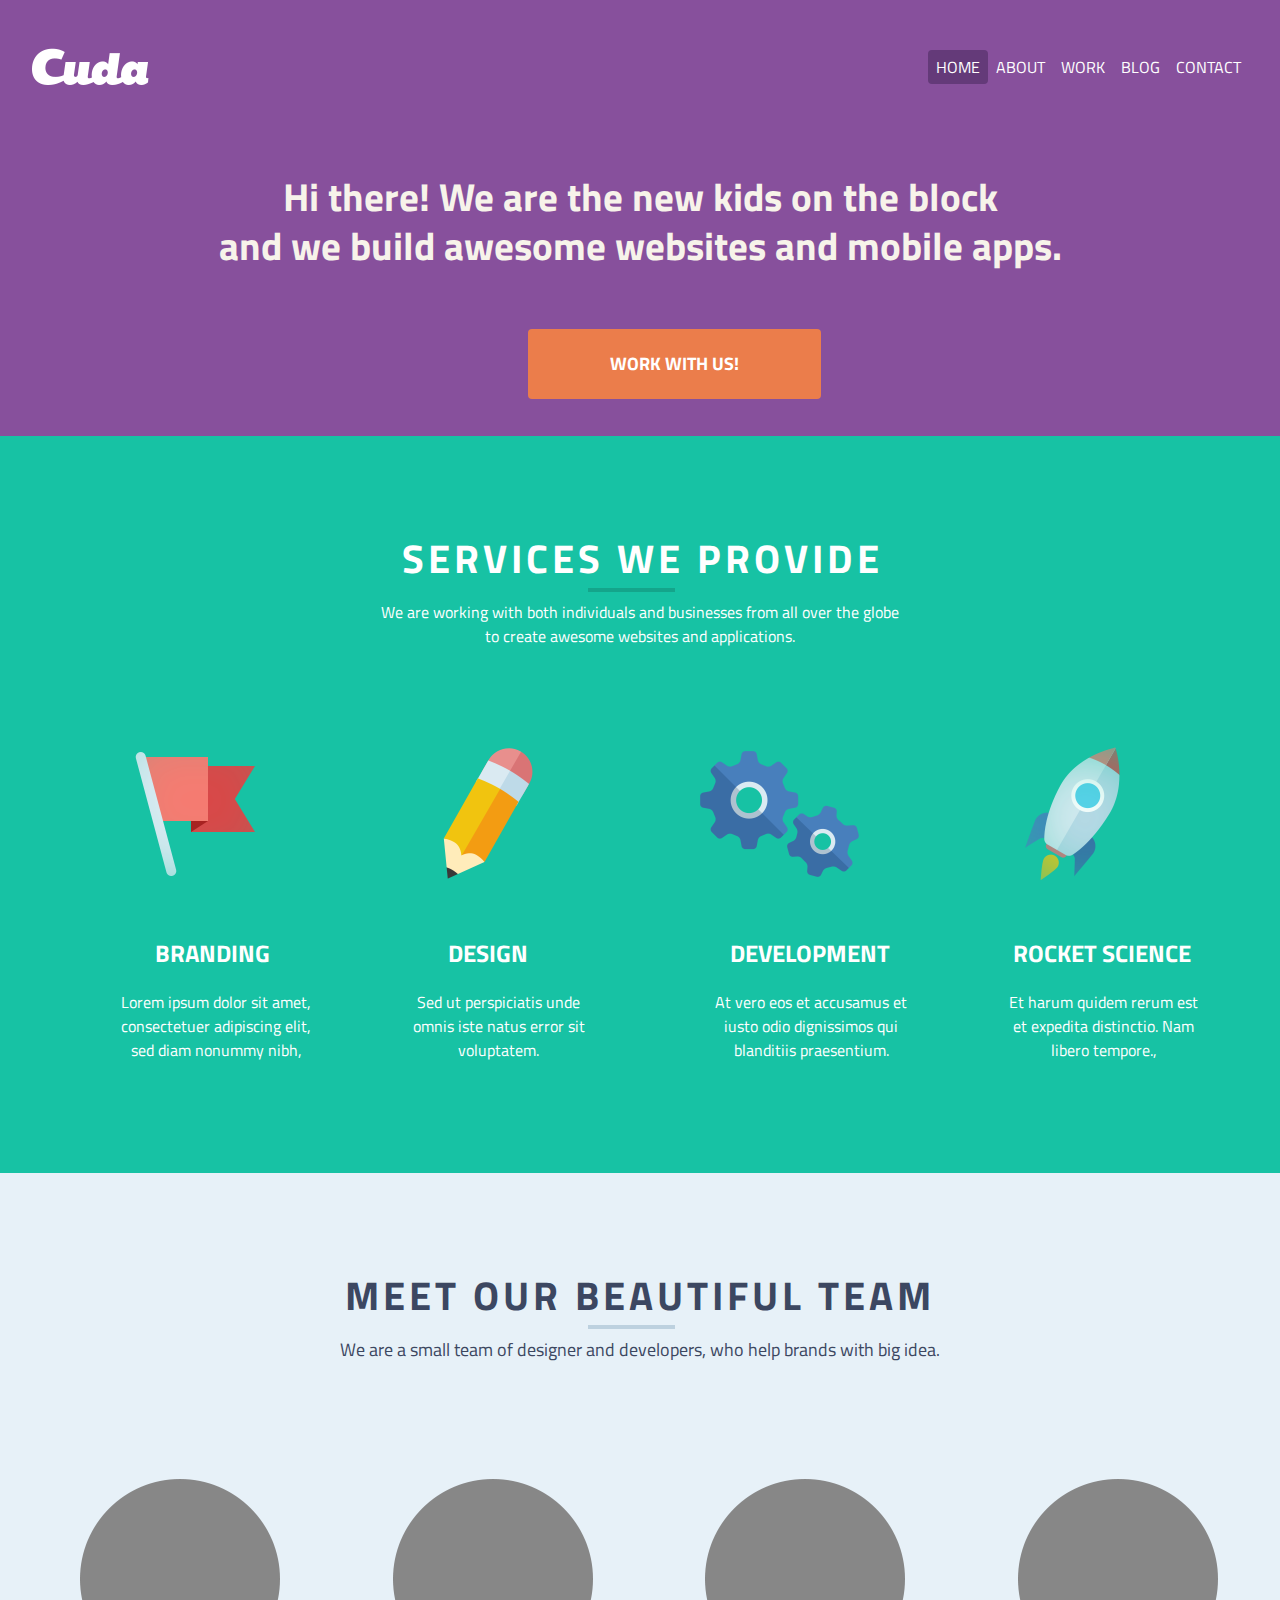
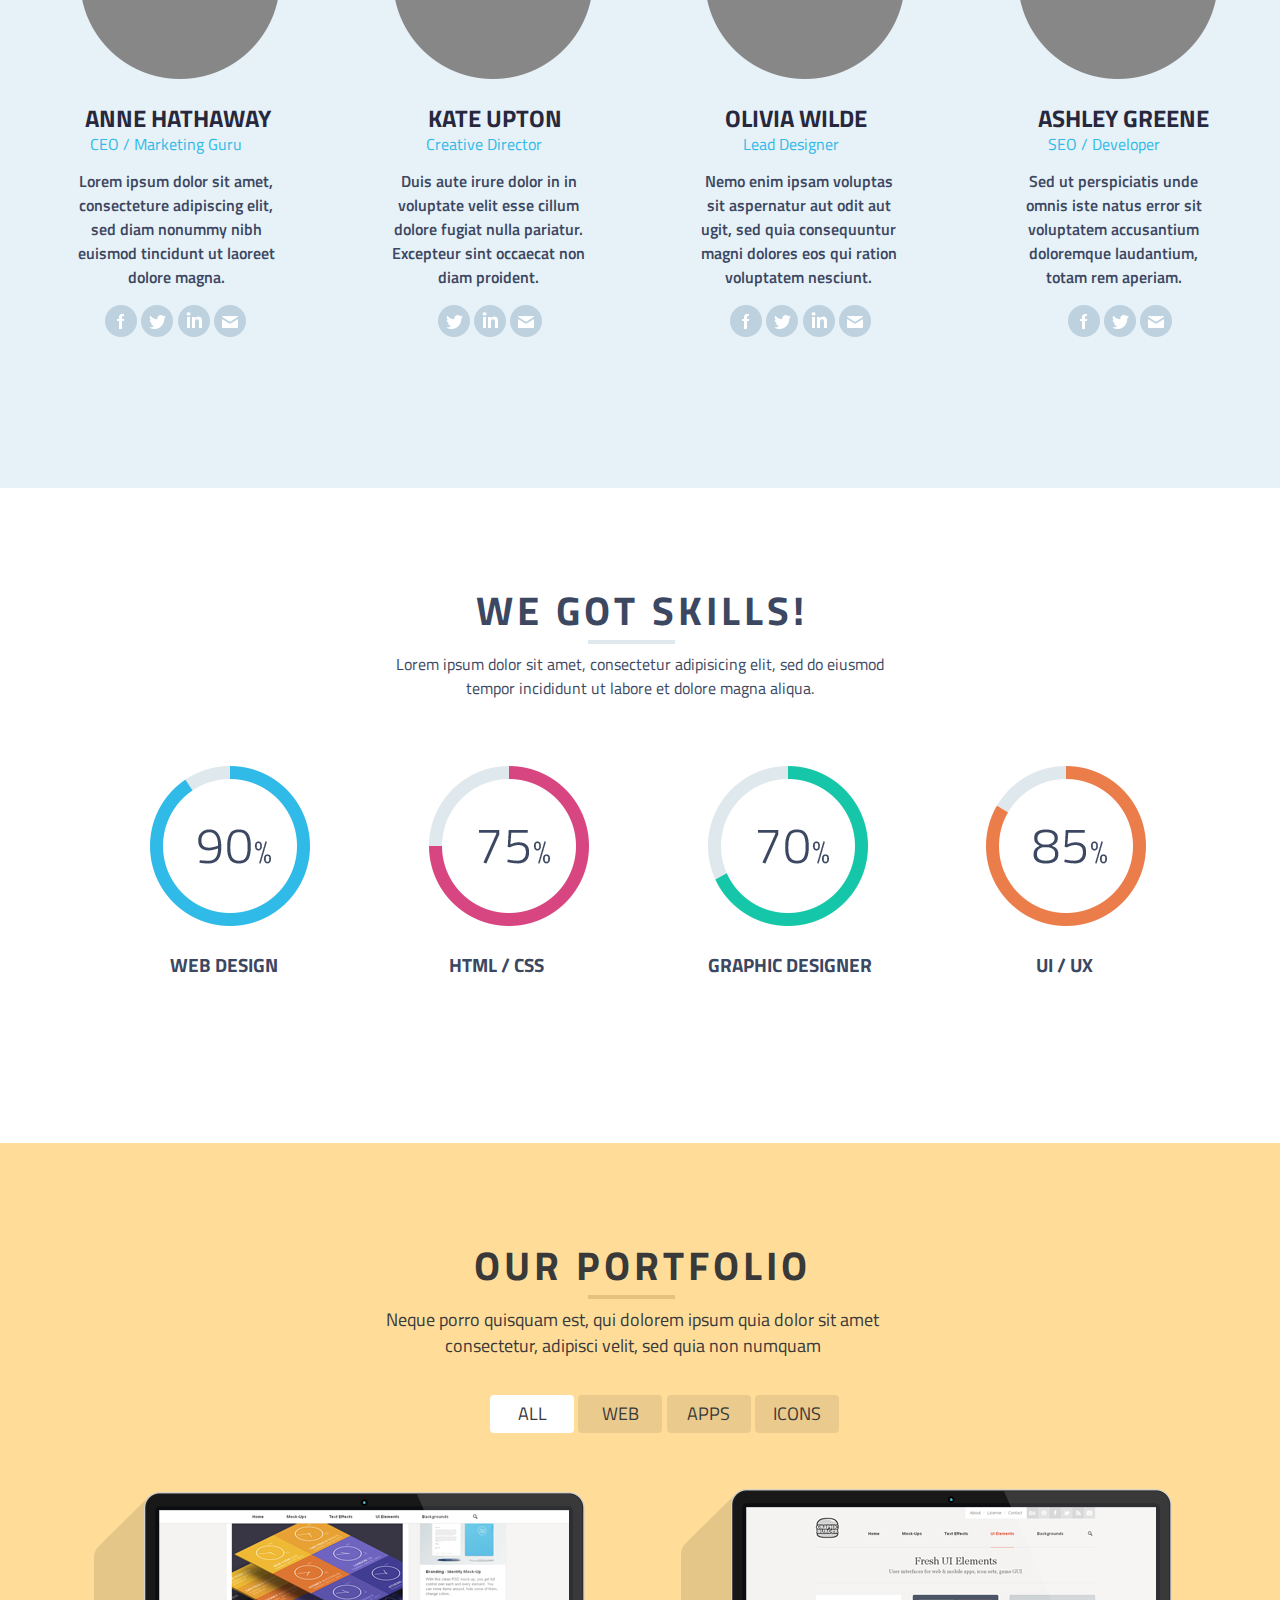
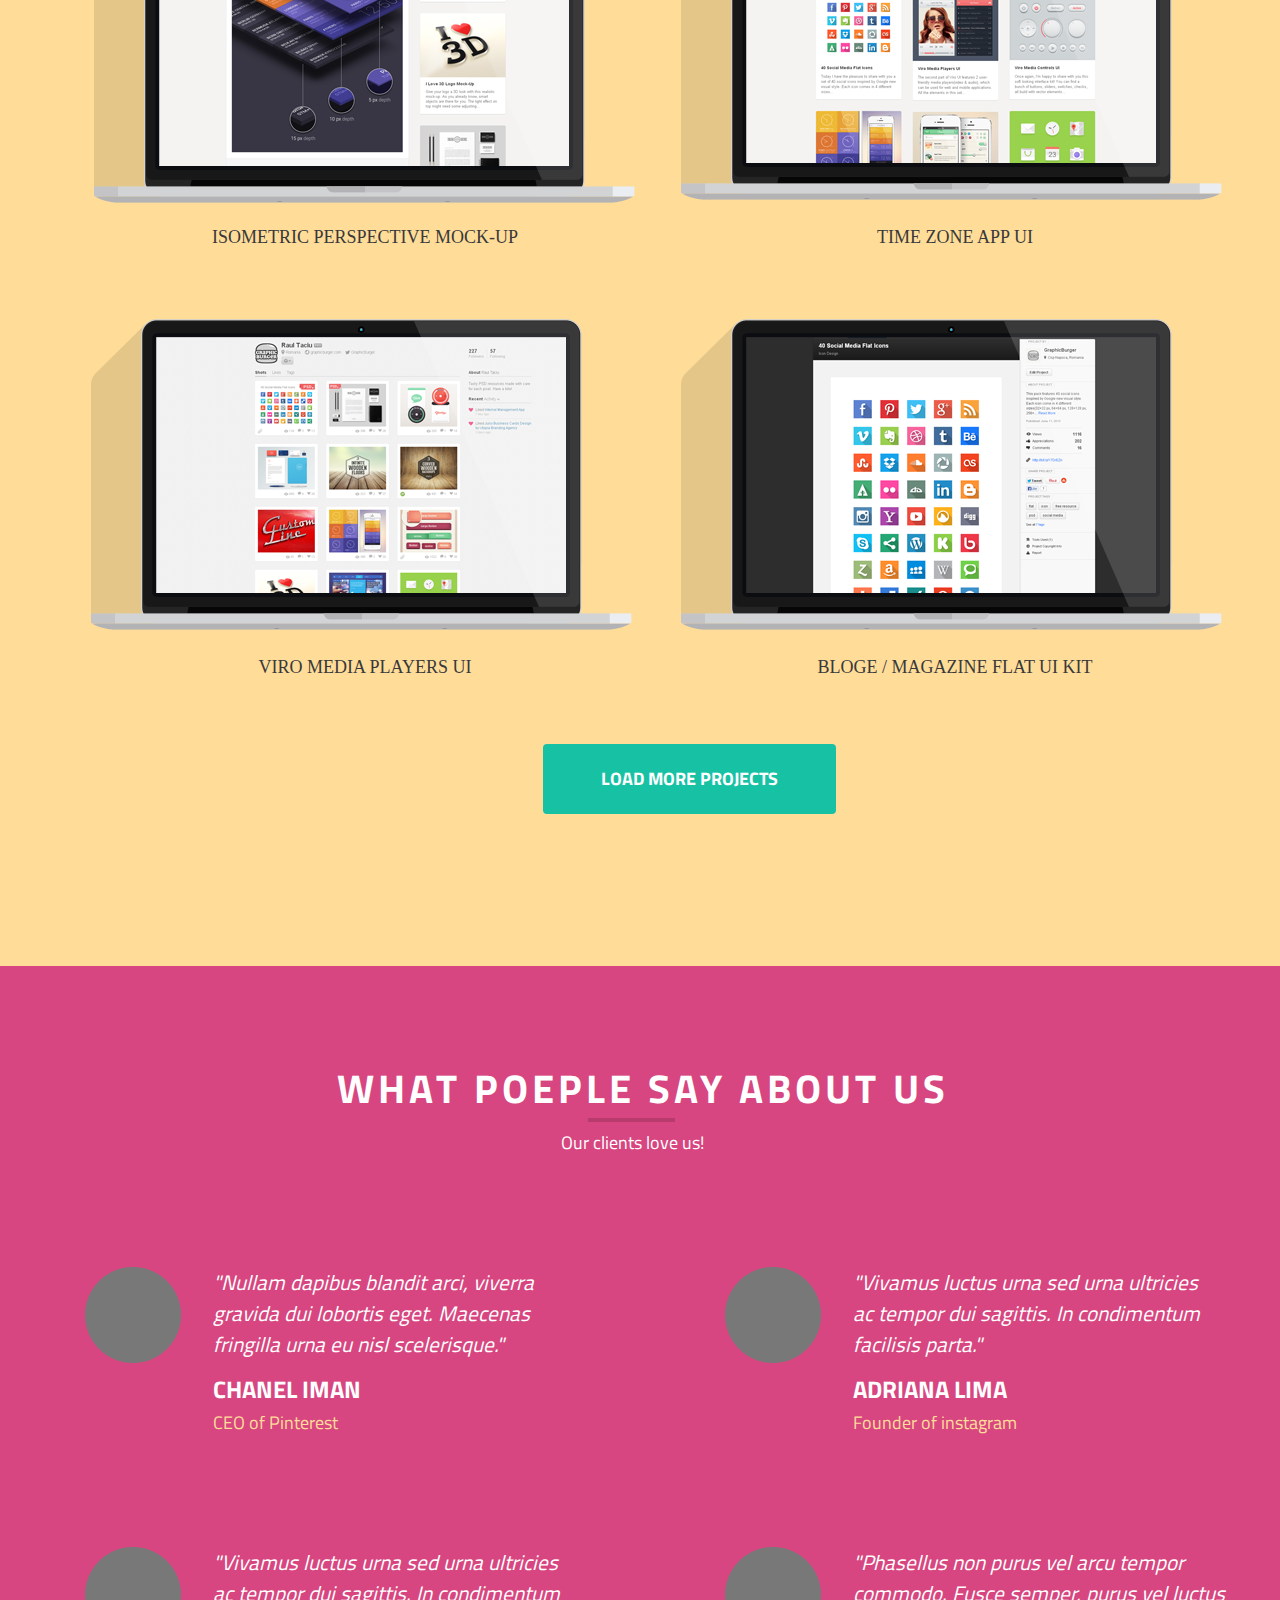
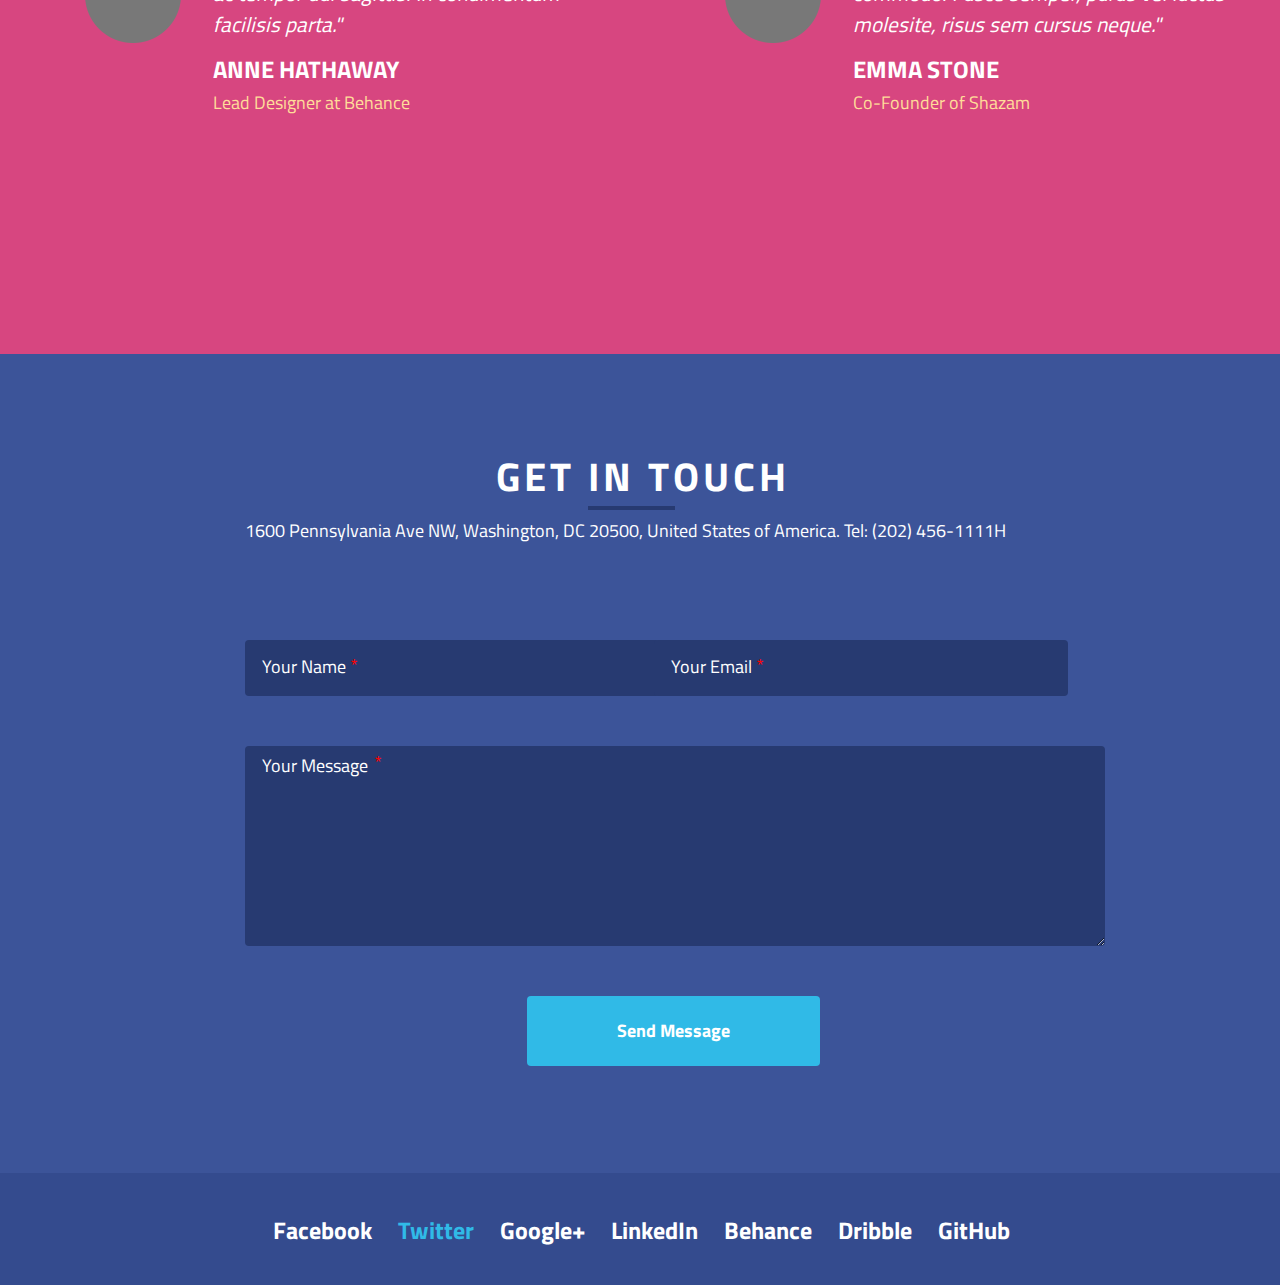
<file: index.html>
<!DOCTYPE html>
<html lang="en" dir="ltr">
  <head>
    <meta charset="utf-8">
    <meta name="viewport" content="width=device-width, initial-scale=1.0">

    <title>Cuda - New kids | Build awesome websites | Build mobile Apps | Full of skill | Kiddy developers</title>
    
    <script src="files/js/jquery.min.js"></script>
    <script src="files/js/bootstrap.min.js"></script>
    <script src="files/js/popper.js"></script>
    <!-- <link rel="stylesheet" href="files/css/bootstrap-responsive.css"> -->
    <link rel="stylesheet" href="files/css/bootstrap.min.css">
    <link rel="stylesheet" href="files/css/style.css">
    <link rel="shortcut icon" href="files/favicon/favicon.ico">
  </head>
  <body>

    <header class="fixed-header">
    <div class="myheader">
    <div class="container">   
      <nav class="navbar  navbar-expand-md navbar-light ">

       
        <a href="" class="navbar-logo logo"><img class="mylogo" src="files/img/cudalogo.png" alt="logo"></a>
       
         <button class="navbar-toggler navbar-toggler-right" type="button" data-toggle="collapse" data-target="#navbarNav"><span class="navbar-toggler-icon"></span></button>

         
         <div class="collapse navbar-collapse" id="navbarNav">

         <ul class="navbar-nav ml-auto">
           <li class="nav-item">
             <a href="" class="nav-link info home">HOME</a>
           </li>
           <li class="nav-item">
             <a href=""class="nav-link info">ABOUT</a>
           </li>
           <li class="nav-item">
             <a href=""class="nav-link info">WORK</a>
           </li>
           <li class="nav-item">
             <a href=""class="nav-link info">BLOG</a>
           </li>
           <li class="nav-item">
             <a href=""class="nav-link info">CONTACT</a>
           </li>
         </ul>
       
      </div>
     </div>
   </nav>
    </div>
</header>

  
    <section>
     <div class="sec1">
      <div class="container"> 
        <div class="row">
          <div class="col-xs-12  col-sm-12 col-md-12 col-lg-12">
            <h1 class="sec1h1">Hi there! We are the new kids on the block<br/>and we build awesome websites and mobile apps.</h1>
          </div>
        </div>
        <div class="row">
          <div class="sec1-btn col-xs-12  col-sm-12 col-md-12 col-lg-12">
            <a href=""><button class="btn sec1btn" type="button" >WORK WITH US!</button></a>
          </div>
        </div>
      </div>
     </div> 

      <div class="sec2">
      <div class="container">
        <div class="row">
          <div class="col-xs-12  col-sm-12 col-md-12 col-lg-12">
            <div class="parentsec2h1">
              <h1 class="sec2h1">SERVICES WE PROVIDE</h1>

            </div>
          </div>
        </div>

        <div class="row">
          <div class="col-xs-12  col-sm-12 col-md-12 col-lg-12">
           <p class="sec2p">We are working with both individuals and businesses from all over the globe <br>to create awesome websites and applications.</p>
          </div>
        </div>


          <div class="row imgrowsec2">
            <div class="imgsec2 col-xs-3  col-sm-3 col-md-3 col-lg-3">

              <a href="#">
                <img class="img-fluid img-responsive img1sec2" src="files/img/pic1sec2.png">
              </a>
              <h1 class="titlesec2 title1sec2"> BRANDING</h1>
              <p class="undertitlesec2 undertitle1sec2">Lorem ipsum dolor sit amet,<br>consectetuer adipiscing elit,<br> sed diam nonummy nibh,</p>

            </div>
            <div class="imgsec2 col-xs-3  col-sm-3 col-md-3 col-lg-3">
  
              <a href="#">
                <img class="img-fluid img-responsive img2sec2 " src="files/img/pic2sec2.png">
              </a>
              <h1 class="titlesec2 title2sec2"> DESIGN</h1>
               <p class="undertitlesec2 undertitle2sec2">Sed ut perspiciatis unde<br> omnis iste natus error sit<br> voluptatem.</p>

            </div>
            <div class="imgsec2 col-xs-3  col-sm-3 col-md-3 col-lg-3">
  
              <a href="#">
                <img class="img-fluid img-responsive img3sec2" src="files/img/pic3sec2.png">
              </a>
              <h1 class="titlesec2 title3sec2"> DEVELOPMENT</h1>
              <p class="undertitlesec2 undertitle3sec2">At vero eos et accusamus et<br> iusto odio dignissimos qui<br> blanditiis praesentium.</p>

            </div>
            <div class="imgsec2 col-xs-3  col-sm-3 col-md-3 col-lg-3">
  
              <a href="#">
                <img class="img-fluid img-responsive img4sec2" src="files/img/pic4sec2.png">
              </a>
              <h1 class="titlesec2 title4sec2"undertitle4sec2> ROCKET SCIENCE</h1>
              <p class="undertitlesec2 undertitle4sec2">Et harum quidem rerum est<br> et expedita distinctio. Nam<br> libero tempore.,</p>

          </div>
        </div>
      </div>
      </div>
      <div class="sec3">
        <div class="container">
          <div class="row">
            <div class="col-xs-12  col-sm-12 col-md-12 col-lg-12">
              <div class="parentsec3h1">
               <h1 class="sec3h1">MEET OUR BEAUTIFUL TEAM</h1>
              </div>
            </div>
          </div>
          <div class="row">
           <div class="col-xs-12  col-sm-12 col-md-12 col-lg-12">
            <p class="sec3p">We are a small team of designer and developers, who help brands with big idea.</p>
           </div>
           </div>
           <div class="row rowsec3">
             <div class="col-xs-3  col-sm-3 col-md-3 col-lg-3">
              <a href=""><img class="img-fluid img-responsive img11sec3 img1sec3" src="files/img/sec3img.png"></a>
              <h1 class="title1sec3 titlesec3"> ANNE HATHAWAY</h1>
              <p class="undertitle11sec3 undertitle1sec3 ">CEO / Marketing Guru</p>
              <p class="undertitle21sec3 undertitle2sec3 ">Lorem ipsum dolor sit amet,<br> consecteture adipiscing elit, <br> sed diam nonummy nibh<br> euismod tincidunt ut laoreet <br> dolore magna.</p>
              <div class="link1sec3">
                <a href="#">
                <img class="img-fluid img-responsive" src="files/img/facebook.png">
                </a>
                <a  href="#">
                <img class="img-fluid img-responsive" src="files/img/twitter.png">
                </a>
                <a href="#">
                <img class="img-fluid img-responsive" src="files/img/linkedin.png">
                </a>
                <a  href="#">
                <img class="img-fluid img-responsive" src="files/img/mail.png">
                </a>
              </div>
             </div>
              <div class="col-xs-3  col-sm-3 col-md-3 col-lg-3">
              <a href=""><img class="img-fluid img-responsive img11sec3 img1sec3" src="files/img/sec3img.png"></a>
              <h1 class="title2sec3 titlesec3 "> KATE UPTON</h1>
              <p class="undertitle12sec3 undertitle1sec3 ">Creative Director </p>
              <p class="undertitle22sec3 undertitle2sec3 ">Duis aute irure dolor in in <br> voluptate velit esse cillum <br> dolore fugiat nulla pariatur. <br> Excepteur sint occaecat non <br> diam proident.</p>
              <div class="link2sec3">
                
                <a  href="#">
                <img class="img-fluid img-responsive" src="files/img/twitter.png">
                </a>
                <a href="#">
                <img class="img-fluid img-responsive" src="files/img/linkedin.png">
                </a>
                <a  href="#">
                <img class="img-fluid img-responsive" src="files/img/mail.png">
                </a>
              </div>
              </div>
              <div class="col-xs-3  col-sm-3 col-md-3 col-lg-3">
              <a href=""><img class="img-fluid img-responsive img11sec3 img1sec3" src="files/img/sec3img.png"></a>
              <h1 class="title3sec3 titlesec3"> OLIVIA WILDE</h1>
              <p class="undertitle13sec3 undertitle1sec3 ">Lead Designer</p>
             <p class="undertitle23sec3 undertitle2sec3 ">Nemo enim ipsam voluptas <br> sit aspernatur aut odit aut <br> ugit, sed quia consequuntur <br> magni dolores eos qui ration <br> voluptatem nesciunt.</p>
              <div class="link3sec3">
                <a  href="#">
                <img class="img-fluid img-responsive" src="files/img/facebook.png">
                </a>
                <a  href="#">
                <img class="img-fluid img-responsive" src="files/img/twitter.png">
                </a>
                <a href="#">
                <img class="img-fluid img-responsive" src="files/img/linkedin.png">
                </a>
                <a  href="#">
                <img class="img-fluid img-responsive" src="files/img/mail.png">
                </a>
              </div>
             </div>
              <div class="col-xs-3  col-sm-3 col-md-3 col-lg-3">
              <a href=""><img class="img-fluid img-responsive img11sec3 img1sec3" src="files/img/sec3img.png"></a>
              <h1 class="title4sec3 titlesec3">ASHLEY GREENE</h1>
              <p class="undertitle14sec3 undertitle1sec3 ">SEO / Developer</p>
              <p class="undertitle24sec3 undertitle2sec3 ">Sed ut perspiciatis unde <br> omnis iste natus error sit <br> voluptatem accusantium <br> doloremque laudantium, <br> totam rem aperiam.</p>
              <div class="link4sec3">
                <a href="#">
                <img class="img-fluid img-responsive" src="files/img/facebook.png">
                </a>
                <a  href="#">
                <img class="img-fluid img-responsive" src="files/img/twitter.png">
                </a>
                <a  href="#">
                <img class="img-fluid img-responsive" src="files/img/mail.png">
                </a>
              </div>
             </div>
           </div>
  
          
           </div>
        </div>
      </div>
      <div class="sec4">
        <div class="container">
          <div class="row">
            <div class="col-xs-12  col-sm-12 col-md-12 col-lg-12">
              <div class="parentsec4h1">
                <h1 class="sec4h1"> WE GOT SKILLS!</h1>
              </div>
             </div>
          </div>
          <div class="row">
            <div class="col-xs-12  col-sm-12 col-md-12 col-lg-12">
            <p class="sec4p">Lorem ipsum dolor sit amet, consectetur adipisicing elit, sed do eiusmod <br> tempor incididunt ut labore et dolore magna aliqua.</p>
            </div>
          </div>
          <div class="row rowimgsec4">
            <div class=" imgsec4 col-xs-3  col-sm-3 col-md-3 col-lg-3">
              <a href="#">
                <img class="img-fluid img-responsive  " src="files/img/skill1.png">
              </a>
              <h1 class="title1sec4 titlesec4">WEB DESIGN</h1>
            </div>
            <div class="imgsec4 col-xs-3  col-sm-3 col-md-3 col-lg-3">
              <a href="#">
                <img class="img-fluid img-responsive  " src="files/img/skill2.png">
              </a>
              <h1 class="title2sec4 titlesec4"> HTML / CSS</h1>
            </div>
            <div class="imgsec4 col-xs-3  col-sm-3 col-md-3 col-lg-3">
              <a href="#">
                <img class="img-fluid img-responsive" src="files/img/skill3.png">
              </a>
              <h1 class="title3sec4 titlesec4"> GRAPHIC DESIGNER</h1>
            </div>
            <div class="imgsec4 col-xs-3  col-sm-3 col-md-3 col-lg-3">
              <a href="#">
                <img class="img-fluid img-responsive" src="files/img/skill4.png">
              </a>
              <h1 class="title4sec4 titlesec4"> UI / UX</h1>  
            </div>
          </div>
        
        </div>
      </div>
      <div class="sec5">
        <div class="container">
          <div class="row">
            <div class="col-xs-12  col-sm-12 col-md-12 col-lg-12">
            <div class="parentsec5h1">
              <h1 class="sec5h1">OUR PORTFOLIO</h1>
            </div>
            </div>
          </div>
          <div class="row">
            <div class=" col-xs-12  col-sm-12 col-md-12 col-lg-12">
              <p class="sec5p">Neque porro quisquam est, qui dolorem ipsum quia dolor sit amet <br> consectetur, adipisci velit, sed quia non numquam</p></p>
            </div>
          </div>
          <div class="row rowbtn1sec5">
            <div class="col-xs-12  col-sm-12 col-md-12 col-lg-12" >
              <a href=""><button button class="btn-all sec5btn1" type="button" name="all">ALL</button></a>
              <a href=""><button button class=" sec5btn1" type="button" name="web">WEB</button></a>
              <a href=""><button button class="sec5btn1" type="button" name="apps">APPS</button></a>
              <a href=""><button button class="sec5btn1" type="button" name="icons">ICONS</button></a>


            </div>
      
          </div>
          <div class="row rowimgsec5">
           
            <div class="col-xs-6 col-sm-6 col-md-6 col-lg-6">
              <a href=""><img class="img-fluid img-responsive" src="files\img\img1sec5.png" alt=""></a>
              <p class="titlesec5">ISOMETRIC PERSPECTIVE MOCK-UP</p>
            </div>
            <div class="col-xs-6 col-sm-6 col-md-6 col-lg-6">
              <a href=""><img class="img-fluid img-responsive" src="files\img\img2sec5.png" alt=""></a>
              <p class="titlesec5">TIME ZONE APP UI</p>
            </div>

          </div>
          <div class="row rowimgsec5">
            <div class="col-xs-6 col-sm-6 col-md-6 col-lg-6">
              <a href=""><img class="img-fluid img-responsive" src="files\img\img3sec5.png" alt=""></a>
              <p class="titlesec5">VIRO MEDIA PLAYERS UI</p>
            </div>
            <div class="col-xs-6 col-sm-6 col-md-6 col-lg-6">
              <a href=""><img class="img-fluid img-responsive" src="files\img\img4sec5.png" alt=""></a>
              <p class="titlesec5">BLOGE / MAGAZINE FLAT UI KIT</p>
            </div>
          </div>
          <div class="row">
            <div class="col-xs-12 col-sm-12 col-md-12 col-lg-12">
              <div class="sec5-btn">

               <a href=""><button class="btn sec5btn2" type="button" name="icons">LOAD MORE PROJECTS</button></a>
             </div>
            </div>
          </div>
        </div>
      </div>
      <div class="sec6">
        <div class="contianer">
          <div class="row">
            <div class="col-xs-12  col-sm-12 col-md-12 col-lg-12">
              <div class="parentsec6h1">
               <h1 class="sec6h1">WHAT POEPLE SAY ABOUT US</h1>
              </div>
            </div>
          </div>
          <div class="row">
           <div class="col-xs-12  col-sm-12 col-md-12 col-lg-12">
            <p class="sec6p">Our clients love us!</p>
           </div>
           </div>
           <div class="row row1sec6">
            <div class=" img1sec6 col-xs-2  col-sm-2 col-md-2 col-lg-2">
              <a href=""><img  src="files/img/imgsec6.png" alt=""></a>
            </div>
            <div class="col-xs-4  col-sm-4 col-md-3 col-lg-4">
              <p class="title1sec6 titlesec6">"Nullam dapibus blandit arci, viverra<br>gravida dui lobortis eget. Maecenas<br> fringilla urna eu nisl scelerisque."</p>
              <h1 class="undertitle11sec6 undertitle1sec6">CHANEL IMAN</h1>
              <p class="undertitle12sec6 undertitle2sec6">CEO of Pinterest</p>
            </div>
            <div class=" img1sec6 col-xs-2  col-sm-2 col-md-2 col-lg-2">
              <a href=""><img  src="files/img/imgsec6.png" alt=""></a>
            </div>
            <div class="col-xs-4  col-sm-4 col-md-4 col-lg-4">
              <p class="title1sec6 titlesec6">"Vivamus luctus urna sed urna ultricies<br>ac tempor dui sagittis. In condimentum<br>facilisis parta."</p>
              <h1 class="undertitle41sec6 undertitle1sec6">ADRIANA LIMA</h1>
              <p class="undertitle42sec6 undertitle2sec6">Founder of instagram</p>
            </div>
          </div>

           <div class="row row1sec6">
            <div class=" img1sec6 col-xs-2  col-sm-2 col-md-2 col-lg-2">
              <a href=""><img  src="files/img/imgsec6.png" alt=""></a>
            </div>
            <div class="col-xs-4  col-sm-4 col-md-3 col-lg-4">
              <p class="title1sec6 titlesec6">"Vivamus luctus urna sed urna ultricies<br>ac tempor dui sagittis. In condimentum<br>facilisis parta."</p>
              <h1 class="undertitle11sec6 undertitle1sec6">ANNE HATHAWAY</h1>
              <p class="undertitle12sec6 undertitle2sec6">Lead Designer at Behance</p>
            </div>
            <div class=" img1sec6 col-xs-2  col-sm-2 col-md-2 col-lg-2">
              <a href=""><img  src="files/img/imgsec6.png" alt=""></a>
            </div>
            <div class="col-xs-4  col-sm-4 col-md-4 col-lg-4">
              <p class="title1sec6 titlesec6">"Phasellus non purus vel arcu tempor<br> commodo. Fusce semper, purus vel luctus<br> molesite, risus sem cursus neque."</p>
              <h1 class="undertitle41sec6 undertitle1sec6">EMMA STONE</h1>
              <p class="undertitle42sec6 undertitle2sec6">Co-Founder of Shazam</p>
            </div>
          </div>




          </div>
        </div>
        <div class="sec7">
          <div class="contianer">
            <div class="row">
              <div class="col-xs-12  col-sm-12 col-md-12 col-lg-12">
              <div class="parentsec7h1">
               <h1 class="sec7h1">GET IN TOUCH </h1>
              </div>
            </div>
            </div>
            <div class="row">
              <div class="col-xs-12  col-sm-12 col-md-12 col-lg-12">
               <p class="sec7p">1600 Pennsylvania Ave NW, Washington, DC 20500, United States of America. Tel: (202) 456-1111H </p>
              </div>
            </div>
            <form>
              <div class="row row3">
                <div class="col-xs-6  col-sm-6 col-md-6 col-lg-6">
                  
                    <input  type="text" class="form-control name" id="yourname" placeholder="Your Name" name="yourname">
                      <span class="starname"></span>
                </div>
                <div class="col-xs-6  col-sm-6 col-md-6 col-lg-6">
                    <input type="text" class="form-control" id="youremail" placeholder="Your Email" name="youremail">
                    <span class="staremail"></span>
                </div>
              </div>
              <div class="row">
                <div class="col-xs-12  col-sm-12 col-md-12 col-lg-12">
                  <div class="massage">
                    <textarea name="" id="yourmessage" class="form-control" placeholder="Your Message"></textarea>
                    <span class="starmassage"></span>
                  </div>   
                </div>
              </div>
            </form>
            <div class="row">
              <div class="col-xs-12  col-sm-12 col-md-12 col-lg-12">
                <a href=""><button class="btn sec7btn" type="button" name="button">Send Message </button></a>
              </div>
              <div>
              </div>
            </div>
          </div>
        </div>
    </section>
      <div class="footer">
      <div class="contianer">
         <div class="flexfooter">
        <div class="facebook">
          <a href=""><button class="btn btnfooter" type="button" name="button">Facebook</button></a>
        </div>
        <div class="twitter">
          <a href=""><button class="btn btnfooter btntwitter" type="button" name="button">Twitter</button></a>
        </div>
        <div class="goole">
          <a href=""><button class="btn btnfooter" type="button" name="button">Google+</button></a>
        </div>
        <div class="linkedin">
          <a href=""><button class="btn btnfooter" type="button" name="button">LinkedIn</button></a>
        </div>
        <div class="behance">
          <a href=""><button class="btn btnfooter" type="button" name="button">Behance</button></a>
        </div>
        <div class="dribble">
          <a href=""><button class="btn btnfooter " type="button" name="button">Dribble</button></a>
        </div>
        <div class="github">
          <a href=""><button class="btn btnfooter " type="button" name="button">GitHub</button></a>
        </div>
      </div>
      </div>
      </div>
     
    
  </body>

</html>
</file>
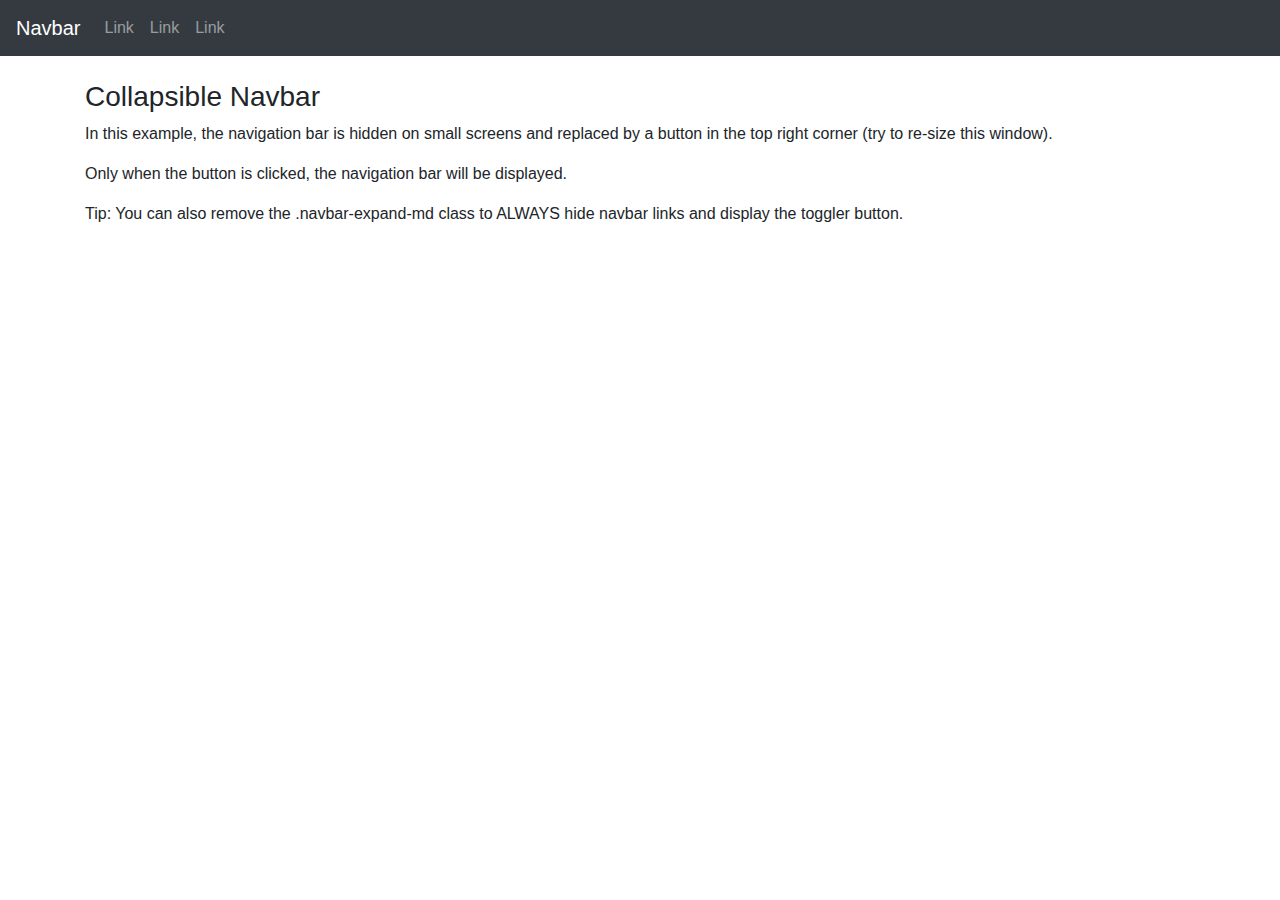
<file: meno.html>
<!DOCTYPE html>
<html lang="en">
<head>
  <title>Bootstrap Example</title>
  <meta charset="utf-8">
  <meta name="viewport" content="width=device-width, initial-scale=1">
  <link rel="stylesheet" href="https://maxcdn.bootstrapcdn.com/bootstrap/4.4.1/css/bootstrap.min.css">
  <script src="https://ajax.googleapis.com/ajax/libs/jquery/3.4.1/jquery.min.js"></script>
  <script src="https://cdnjs.cloudflare.com/ajax/libs/popper.js/1.16.0/umd/popper.min.js"></script>
  <script src="https://maxcdn.bootstrapcdn.com/bootstrap/4.4.1/js/bootstrap.min.js"></script>
</head>
<body>

<nav class="navbar navbar-expand-md bg-dark navbar-dark">
  <a class="navbar-brand" href="#">Navbar</a>
  <button class="navbar-toggler" type="button" data-toggle="collapse" data-target="#collapsibleNavbar">
    <span class="navbar-toggler-icon"></span>
  </button>
  <div class="collapse navbar-collapse" id="collapsibleNavbar">
    <ul class="navbar-nav">
      <li class="nav-item">
        <a class="nav-link" href="#">Link</a>
      </li>
      <li class="nav-item">
        <a class="nav-link" href="#">Link</a>
      </li>
      <li class="nav-item">
        <a class="nav-link" href="#">Link</a>
      </li>    
    </ul>
  </div>  
</nav>
<br>

<div class="container">
  <h3>Collapsible Navbar</h3>
  <p>In this example, the navigation bar is hidden on small screens and replaced by a button in the top right corner (try to re-size this window).</p>
  <p>Only when the button is clicked, the navigation bar will be displayed.</p>
  <p>Tip: You can also remove the .navbar-expand-md class to ALWAYS hide navbar links and display the toggler button.</p>
</div>

</body>
</html>
</file>
<file: files/css/style.css>
@font-face {
    font-family: "Titillium";
    font-weight: 700;
    src: url("../Fonts/TitilliumWeb-Bold.ttf");

}
@font-face {
    font-family: "Titillium";
    font-weight: 500;
    src: url("../Fonts/TitilliumWeb-Regular.ttf");

}
@font-face {
    font-family: "Titillium";
    font-weight: 300;
    src: url("../Fonts/TitilliumWeb-SemiBold.ttf");
}
@font-face {
    font-family: "Titillium";
    font-weight: 200;
    src: url("../Fonts/TitilliumWeb-Italic.ttf");

}
@font-face {
    font-family: "Titillium";
    font-weight: 100;
    src: url("../Fonts/TitilliumWeb-Light.ttf");
}



body{
	margin-top: 92px;
}
header,
footer, 
section {
  
   margin: 0px;

}
.fixed-header { 
	position: fixed;
	width: 100%;
	top: 0;
	z-index: 10;


 }

.row {
	width: 100%;
}

.myheader {
	background-color: #87509c;
	width: 100%;

}
.container{
	max-width: 100%;
	height: auto;
}

.logo{
	width: 118px;
	height: 37px;
	border-radius: 4px;
}

.navbar-toggler-icon {
    display: inline-block;
    width: .75em;
    vertical-align: middle;
    content: "";
    background: no-repeat center center;
    background-size: 100% 100%;

}

.navbar-light .navbar-nav .nav-link{
	margin: 0px;
	color: #ffffff;
	font-size: 16px;
	line-height: 18px;
	color: #ffffff;
	font-family: "Titillium";
	font-weight: 400
	border-radius: 0.25rem;
}
.navbar{
	padding-top: 3rem;
}
.home{
	color: #ffffff;
	background-color: #643a79;
	border-radius: 0.25rem;

	
}
.sec1{
	background-color: #87509c;
	width: 100%;
	height: 21.5rem;

}
.sec1h1{
	font-size: 39px;
	line-height: 49px;
	font-weight: 700;
	color: #f7f3ea;
	font-family: "Titillium";
	font-weight: 600;
	text-align: center;
	padding-top: 5rem;
	padding-left: 30px;

}
.sec1btn{
	width: 293px;
	height: 70px;
	border-radius: 4px;
	background-color: #eb7d4b;
	font-size: 18px;
	letter-spacing: 0px;
	line-height: 26px;
	color: #ffffff;
	font-family: "Titillium";
	font-weight: 600;

}
.sec1-btn{
    padding-top: 51px;
    padding-left: 528px;

}
.sec1{
	background-color: #87509c;
	width: 100%;
	height: 21.5rem;

}
.sec2{
	width: 100%;
	margin: 0px;
  	height: 737px;
  	background-color: #17c2a4;
}
.sec2h1{

  color: #ffffff;
  font-size: 40px;
  letter-spacing: 4px;
  line-height: 30px;
  font-family: "Titillium";
  font-weight: 700;
  text-align: center;
  padding-top: 108px;
  padding-bottom: 18px;
  position: relative;
  padding-left: 34px;

}
.parentsec2h1 ::after{
  content: "";
  position:absolute;
  width: 87px;
  height: 4px;
  background-color:#14a58b;
  display: block;
  left: 47%;
  bottom: 0;

}
.sec2p{
  font-size: 16px;
  letter-spacing: 0px;
  line-height: 24px;
  color: #ffffff;
  font-family: "Titillium";
  text-align: center;
  padding-left: 30px;
}

.titlesec2{
	font-size: 24px;
	letter-spacing: 0px;
	line-height: 18px;
	color: #ffffff;
	font-family: "Titillium";
	font-weight: 700;
	padding-top: 30px;
	padding-left: 60px;

}
.imgrowsec2{
	padding-top: 50px;
	padding-left: 80px;
}
.title3sec2{
	padding-left: 50px;
}
.title4sec2{
	padding-left: 40px;

}
.title3sec2{
	padding-right: 100px;
}

.undertitlesec2{
	
	font-size: 16px;
	letter-spacing: 0px;
	line-height: 24px;
	color: #ffffff;
	font-family: "Titillium";
	text-align: center;
	padding-top: 20px;
	
}
.undertitle1sec2{
	padding-right: 20px;
}
.undertitle2sec2{
	padding-right: 40px;
}
.sec3{
	width: 100%;
	margin: 0px;
  	height: 915px;
  	background-color: #e7f1f8;
}
.sec3h1{

    color: #3c4761;
    font-size: 40px;
    letter-spacing: 4px;
    line-height: 30px;
    font-family: "Titillium";
    font-weight: 700;
    text-align: center;
    padding-top: 108px;
    padding-bottom: 18px;
    position: relative;
    padding-left: 30px;
}
.parentsec3h1 ::after{
    content: "";
    position:absolute;
    width: 87px;
    height: 4px;
    background-color: #bdd1df;
    display: block;
    left: 47%;
    bottom: 0;

}
.sec3p{
    font-size: 18px;
    letter-spacing: 0px;
    line-height: 26px;
 	color: #3c4761;
    font-family: "Titillium";
    font-weight: 400;
    text-align: center;
    padding-left: 30px;

}
.rowsec3{
	padding-top: 100px
}

.img11sec3 {
	padding-left: 65px;
}

.undertitle11sec3{
	padding-left: 45px;
}
.link1sec3 , .link3sec3{
	padding-left: 90px;
}
 .link2sec3  {
	padding-left: 110px;
}
.link4sec3{
	padding-left: 115px;

}
.titlesec3{
	font-size: 24px;
	letter-spacing: 0px;
	line-height: 18px;
	color: #27283d;
	font-family: "Titillium";
	font-weight: 700;
	padding-top: 30px;
	padding-left: 85px;

}
.title1sec3{
	padding-left: 70px;
}
.title2sec3{
	padding-left: 100px;
}
.undertitle1sec3{
	
	font-size: 16px;
	letter-spacing: 0px;
	line-height: 18px;
	color: #30bae7;
	font-family: "Titillium";
	font-weight: 400;
	text-align: center;
	padding-left: 20px;
}
.undertitle12sec3{
	padding-left: 30px
}
.undertitle2sec3{
	
	font-size: 16px;
	letter-spacing: 0px;
	line-height: 24px;
	color: #3c4761;
	font-family: "Titillium";
	font-weight: 300;
	text-align: center;
	
}
.undertitle21sec3 , .undertitle22sec3 , .undertitle24sec3{
	padding-left: 40px;

}
.undertitle23sec3{
	padding-left: 35px;
}
.sec4{
	width: 100%;
    margin: 0px;
  	height: 655px;
	background-color: #ffffff;	
}
.sec4h1{

  	color: #3c4761;
  	font-size: 40px;
  	letter-spacing: 4px;
  	line-height: 30px;
  	font-family: "Titillium";
  	font-weight: 700;
 	text-align: center;
 	padding-top: 108px;
  	padding-bottom: 18px;
  	position: relative;
  	padding-left: 34px;


}
.parentsec4h1 ::after{
 	content: "";
 	position:absolute;
 	width: 87px;
  	height: 4px;
 	background-color:#dfe8ed;
 	display: block;
  	left: 47%;
  	bottom: 0;

}
.sec4p{
  	font-size: 16px;
  	letter-spacing: 0px;
  	line-height: 24px;
  	color: #3c4761;
  	font-family: "Titillium";
  	text-align: center;
  	padding-left: 30px;
}

.titlesec4{
	font-size: 19px;
	letter-spacing: 0px;
	line-height: 18px;
	color: #3c4761;
	font-family: "Titillium";
	font-weight: 700;
	padding-top: 30px;
	padding-left: 20px;


}
.rowimgsec4{
	padding-left: 135px;
	padding-top: 50px;
}
.rowtitlesec4{
	padding-left: 85px;
}
.title3sec4{
	margin-left: -20px
}
.title4sec4{
	padding-left: 50px;
}

.sec5{
	width: 100%;
	height: 1423px;
	background-color: #ffdd99;
}
.sec5h1{
	font-size: 40px;
	letter-spacing: 4px;
	line-height: 30px;
	color: #393939;
	font-family: "Titillium";
	font-weight: 700;
	text-align: center;
    position: relative;
    padding-top: 108px;
    padding-left: 35px;
    padding-bottom: 18px;
}
.parentsec5h1 ::after {
	content: "";
	width: 87px;
	height: 4px;
	background-color: #e5c37f;
	position: absolute;
	bottom: 0;
	display: block;
	left: 47%;
}
.sec5p{
	font-size: 18px;
	letter-spacing: 0px;
	line-height: 26px;
	color: #393939;
	font-family: "Titillium";
	font-weight: 400;
	text-align: center;
	padding-left: 15px;
}
.sec5btn1{
	width: 84px;
	height: 38px;
	border-radius: 4px;
	border: 0px;
	background-color: rgba(0,0,0,0.0784313725490196);
	margin-top: 20px;
	font-size: 18px;
	letter-spacing: 0px;
	line-height: 20px;
	color: #393939;
	font-family: "Titillium";
	font-weight: 400;

}

.btn-all{
	background-color: #ffffff;
}
.rowbtn1sec5{
	padding-left: 475px;
}
.rowimgsec5{
	margin-top: 50px;
	padding-left: 70px;
}
.rowtitesec5{
	padding-left: 50px;
}
.titlesec5{
	font-size: 18px;
	letter-spacing: 0px;
	line-height: 20px;
	color: #393939;
	font-family: "Titillium Web";
	font-weight: 400;
	padding-top: 20px;
	text-align: center;
}
.sec5btn2{
	width: 293px;
	height: 70px;
	border-radius: 4px;
	background-color: #17c2a4;
	border: none;
	font-size: 18px;
	letter-spacing: 0px;
	line-height: 26px;
	color: #ffffff;
	font-family: "Titillium";
	font-weight: 600;
}
.sec5-btn{
    padding-left: 528px;
    padding-top: 51px;
}
.sec6{
	width: 100%;
	height: 988px;
	background-color: #d74680;
}
.sec6h1{
	font-size: 40px;
	letter-spacing: 4px;
	line-height: 30px;
	color: #ffffff;
	font-family: "Titillium";
	font-weight: 700;
	text-align: center;
	position: relative;
    padding-top: 108px;
    padding-left: 35px;
    padding-bottom: 18px;
}
.parentsec6h1 ::after{
  content: "";
  position:absolute;
  width: 87px;
  height: 4px;
  display: block;
  left: 47%;
  bottom: 0;
  background-color: #b73c6d;

}
.sec6p{
	font-size: 18px;
	letter-spacing: 0px;
	line-height: 26px;
	color: #ffffff;
	font-family: "Titillium";
	font-weight: 400;
	text-align: center;
	padding-left: 15px;
}
.img1sec6 , .img3sec6{
	padding-left: 100px;
}

.row1sec6{
	margin-top: 95px;
}
.titlesec6{
	
	font-size: 21px;
	letter-spacing: 0px;
	line-height: 31px;
	color: #ffffff;
	font-family: "Titillium";
	font-weight: 400;
	font-style: italic;
}
.undertitle1sec6{
	font-size: 24px;
	letter-spacing: 0px;
	line-height: 26px;
	color: #ffffff;
	font-family: "Titillium";
	font-weight: 700;
}
.undertitle2sec6{
	font-size: 18px;
	letter-spacing: 0px;
	line-height: 26px;
	color: #ffdd99;
	font-family: "Titillium";
	font-weight: 400;

}

.sec7{
	width: 100%;
	height: 819px;
	background-color: #3c5499;
}
.sec7h1{
	font-size: 40px;
	letter-spacing: 4px;
	line-height: 30px;
	color: #ffffff;
	font-family: "Titillium";
	font-weight: 700;
	text-align: center;
	position: relative;
    padding-top: 108px;
    padding-left: 35px;
    padding-bottom: 18px;
}
.parentsec7h1 ::after{
	content: "";
	position: absolute;
	display: block;
	width: 87px;
	height: 4px;
	background-color: #273a71;
	left: 47%;
    bottom: 0;
}
.sec7p{
	font-size: 18px;
	letter-spacing: 0px;
	line-height: 26px;
	color: #ffffff;
	font-family: "Titillium";
	font-weight: 400;
	text-align: center;
}

#youremail ,#yourname{
  width: 414px;
  height: 56px;
  border-radius: 4px;
  border: none;
  background-color:#273a71;
  position: relative;
 
}
#youremail{
	margin-left: 14px;

}
#yourname{
    margin-left: 245px;

}
 .starname::after{
	content: "*";
	position: absolute;
	color: red;
	margin-left: 351px;
	margin-top: -42px;
}
 .staremail::after{
	content: "*";
	position: absolute;
	color: red;
	margin-top: -42px;
	margin-left: 117px;
}
#yourmessage{
	width: 860px;
	height: 200px;
    background-color: #273a71;
	border-radius: 4px;
	border: none;
	margin-top: 50px;
	margin-left: 245px;
	position: relative;


}
.starmassage::after{
	content: "*";
	position: absolute;
	color: red;
	margin-left: 375px;
    margin-top: -195px;


}
.row3{
	margin-top: 80px;
}

.form-control::-webkit-input-placeholder { /* WebKit, Blink, Edge */
    color: #ffffff;
    font-size: 18px;
    line-height: 18px;
    font-family: "Titillium";
    font-weight: 400;
    padding-top: 5px;
    padding-left: 5px;
}
/*.form-control:-moz-placeholder { */
	/* Mozilla Firefox 4 to 18 */
  /*  color: #ffffff;
    font-size: 18px;
    line-height: 18px;
    font-family: "Titillium";
    font-weight: 400;
    padding-top: 100px;
}*/
.form-control::-moz-placeholder {
 /* Mozilla Firefox 19+ */
    color: #ffffff;
    font-size: 18px;
    line-height: 35px;
    font-family: "Titillium";
    font-weight: 400;

}
.form-control:-ms-input-placeholder { /* Internet Explorer 10-11 */

    color:  #ffffff;
	font-size: 18px;
    line-height: 18px;
    font-family: "Titillium";
    font-weight: 400;
}
.form-control{
	background-color: #273a71;

}
.sec7btn{
	width: 293px;
	height: 70px;
	border-radius: 4px;
	background-color: #30bae7;
	font-size: 18px;
	letter-spacing: 0px;
	line-height: 26px;
	color: #ffffff;
	font-family: "Titillium";
	font-weight: 600;
	margin-left: 527px;
	margin-top: 50px;
}
.footer{
	width: 100%;
	height: 112px;
	background-color: #344b8e;
}
.btnfooter{
	font-size: 24px;
	letter-spacing: 0px;
	line-height: 30px;
	color: #ffffff;
	font-family: "Titillium";
	font-weight: 600;
	text-align: center;
}

.btntwitter{
	color: #30bae7;

}
.flexfooter{
	padding-left: 260px;
	padding-top: 35px;
	display: flex;
}

/*responsive*/
/* Extra small devices (phones, 600px and down) */
@media only screen and (max-width: 600px) {


} 

/* Small devices (portrait tablets and large phones, 600px and up) */
@media only screen and (min-width: 600px) {

} 

/* Medium devices (landscape tablets, 768px and up) */
@media only screen and (min-width: 768px) {

} 

/* Large devices (laptops/desktops, 992px and up) */
@media only screen and (min-width: 992px) {

} 

/* Extra large devices (large laptops and desktops, 1200px and up) */
@media only screen and (min-width: 1200px) {

}
@media only screen and (max-width: 700px) {
	body{
	margin-top: 70px;
	}
	.navbar-toggler{
		font-size: 1rem;

	}
	.navbar{
	padding-top: 1rem;
	margin: -4px;
    }
    .navbar-expand-md {
    margin: -1px;
    }
	.mylogo{
	width: 80px;
	height: 26px;
	}
	.navbar-light .navbar-nav .nav-link{
	float: right;
	font-size: 12px;

	}
	
	

	.sec1{
	width: 100%;
	height: 400px;
	}
	.sec1h1{
	padding-top: 2rem;
  	font-size: 28px;
	line-height: 38px;
	font-weight: 600;
	}

	.sec1-btn{
    padding-left: 85px;
    padding-top: 30px;
	}
	.sec1btn{
	font-size:16px; 
	width: 180px;
	height: 60px;
	border-radius: 4px;
	font-size: 18px;
	line-height: 26px;
	}
	
	.sec2{
	width: 100%;
	height: auto;
	}
	
	.parentsec2h1 ::after{

   
    width: 50px;
    height: 3px;
    display: block;
    bottom: 10px;
    left: 47%;   
    }

    .sec2h1{

  	font-size: 28px;
	letter-spacing: 3px;
	line-height: 38px;
	font-weight: 600;
	padding-top: 60px;

	}
 
    .img-responsive{
	height: auto;
	display:inline-block;

	}
	.img1sec2{
	padding-left: 75px;

	}
	.img2sec2{
	padding-left: 75px;
	}
	.img3sec2{
	padding-left: 85px;
	}
	.img4sec2{
	padding-left: 75px;
	}
	.titlesec2{
	margin-top: -20px;
	}
	.title1sec2{
	 padding-left: 130px;
	}
	.title2sec2{
	padding-left: 135px;
	}
	.title3sec2{
	padding-left: 90px;
	}
	.title4sec2{
	padding-left: 75px;
	}
	.undertitlesec2{
	padding-left: 30px;
	}
	
	
	.sec3{
	width: 100%;
	height: 2400px;
	}
	
	.parentsec3h1 ::after{

   
    width: 50px;
    height: 3px;
    display: block;
    bottom: 10px;
    left: 47%;   
    }

    .sec3h1{

  	font-size: 28px;
	letter-spacing: 3px;
	line-height: 38px;
	font-weight: 600;
	padding-top: 60px;

	}
 
    .img-responsive{
	height: auto;
	display:inline-block;

	}
	.img1sec3{
	padding-left: 76px;

	}
	
	.titlesec3{
	margin-top: 0px;
	}
	.title1sec3{
	padding-left: 80px;

	}
	.title2sec3 , .title3sec3{
	padding-left: 108px;
	}
	.title4sec3{
	padding-left: 94px;
	}
	.undertitlesec3{
	padding-left: 0px;
	}
	.linkpicsec3{
	padding-left: 95px;
	}
	.linkkpicsec3{
	padding-left: 112px;
	}

  
	
	.sec4{
	width: 100%;
	height: 1350px;
	}
	.sec4h1{
	
	text-align: center;
	font-size: 28px;
	letter-spacing: 3px;
	line-height: 38px;
	font-weight: 600;
	padding-top: 60px;
	}

	.parentsec4h1 ::after{


	width: 50px;
    height: 3px;
    display: block;
    bottom: 10px;
    left: 47%;  
   
    }
   
  
    .img-responsive{
	height: auto;
	display:inline-block;
	}
	.imgsec4{
	padding-left: 95px;
	}
	.title1sec4{
	padding-left: 121px;
	}
	.title2sec4{
	padding-left: 124px;
	}
	.title3sec4{
	padding-left: 92px;
	}
	.title4sec4{
	padding-left: 145px;
	}
	.sec5{
	width: 100%;
	height: auto;
	}
	.parentsec5h1 ::after{

   
    width: 50px;
    height: 3px;
    display: block;
    bottom: 10px;
    left: 47%;   
    }

    .sec5h1{

  	font-size: 28px;
	letter-spacing: 3px;
	line-height: 38px;
	font-weight: 600;
	padding-top: 60px;

	}
	.sec5-btn{
    padding-left: 75px;
    padding-top: 30px;
    padding-bottom: 50px;
	}
	.sec5btn2{
	font-size:16px; 
	width: 200px;
	height: 60px;
	border-radius: 4px;
	font-size: 16px;
	line-height: 26px;

	}
	.sec5btn1{
	width: 74px;
	height: 30px;
	border-radius: 4px;
	border: 0px;
	background-color: rgba(0,0,0,0.0784313725490196);
	margin-top: 20px;
	margin-left: 131px;
	font-size: 16px;

	}
	.btn-all{
	background-color: #ffffff;

	}
	.imgsec5{
		margin-left: 15px;
	}
	.titlesec5{
		font-size: 15px;
		padding-left: 28px;

	}

	

}
</file>
